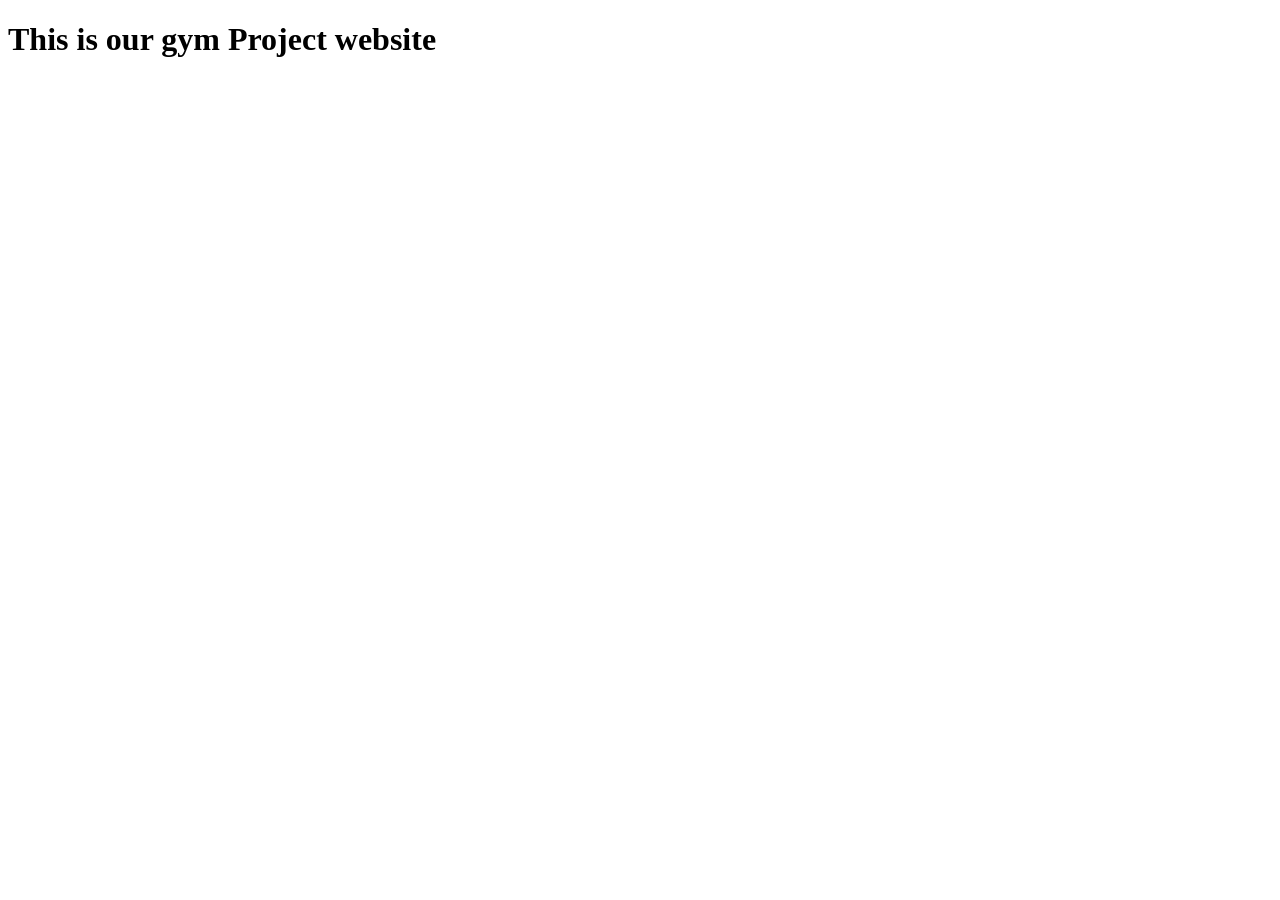
<file: index.html>
<!DOCTYPE html>
<html lang="en">
<head>
    <meta charset="UTF-8">
    <meta name="viewport" content="width=device-width, initial-scale=1.0">
    <title>Document</title>
</head>
<body>
    <h1>This is our gym Project website</h1>
</body>
</html>
</file>
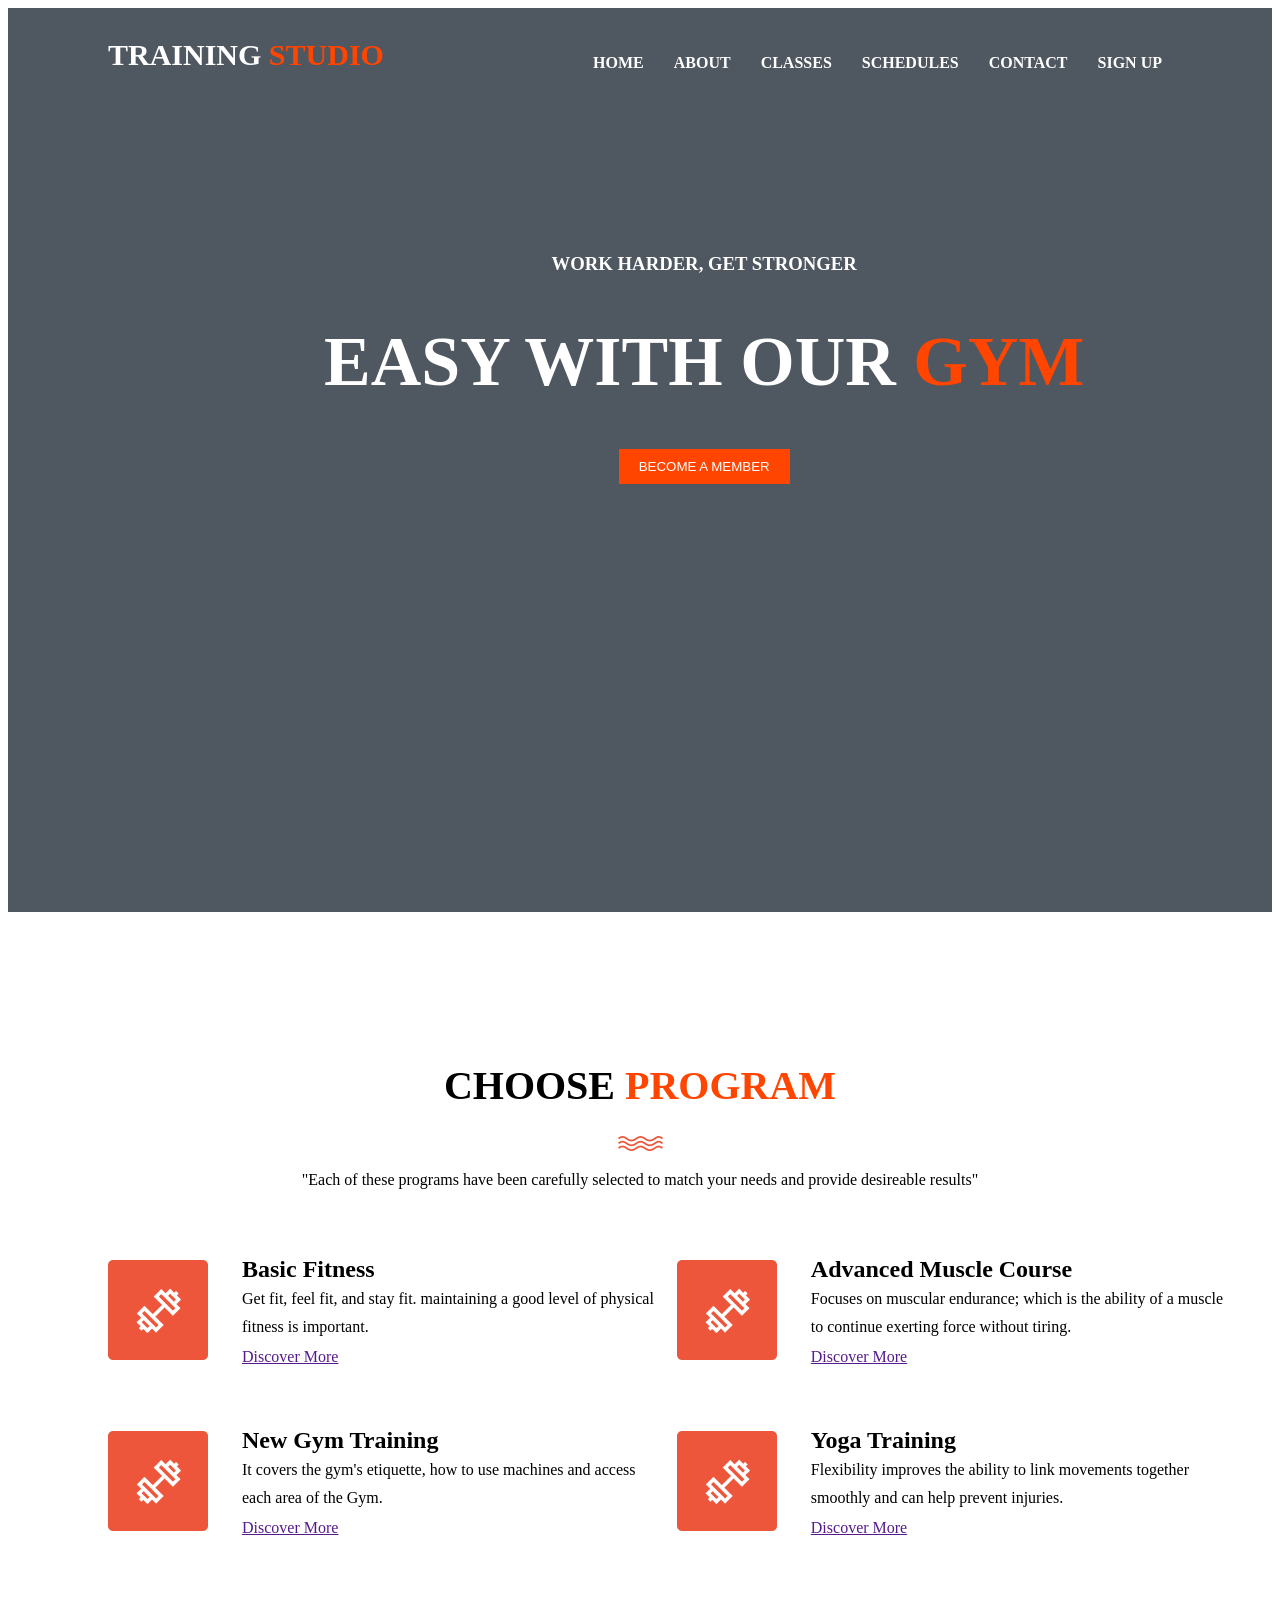
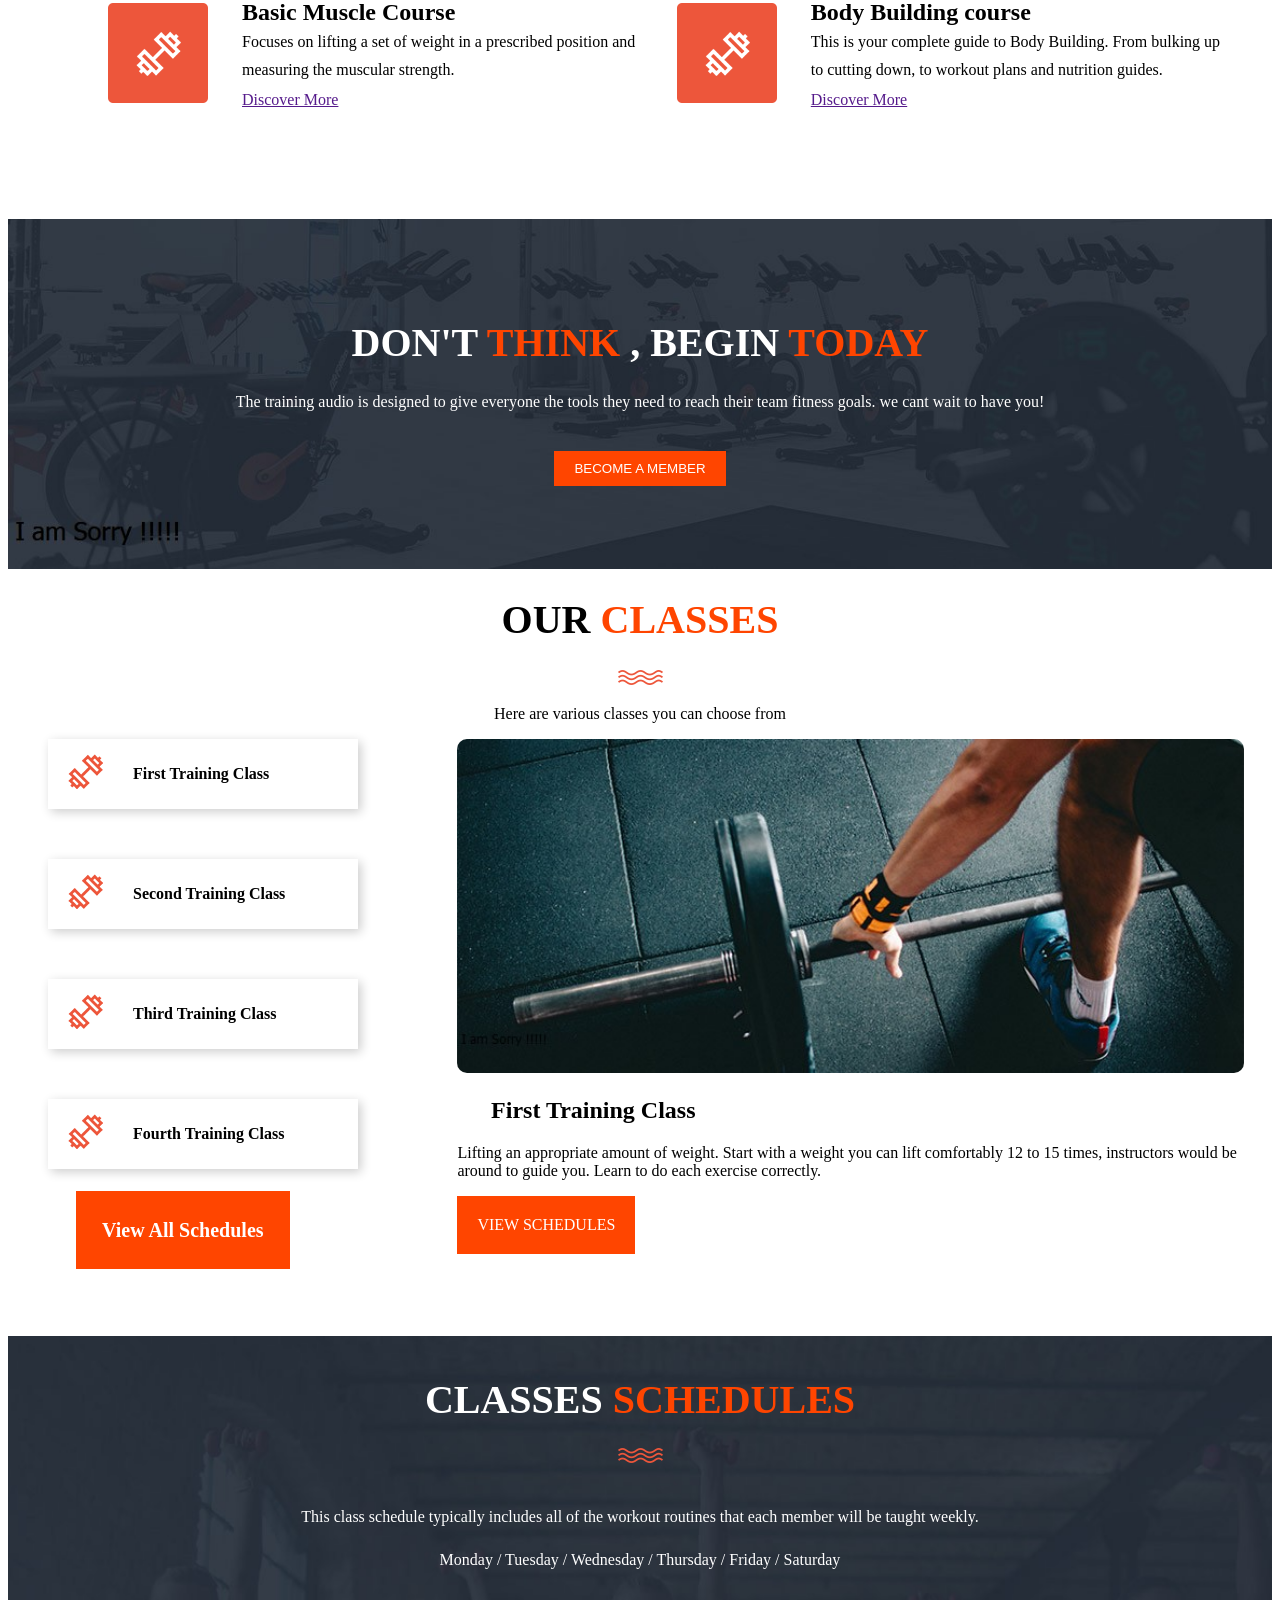
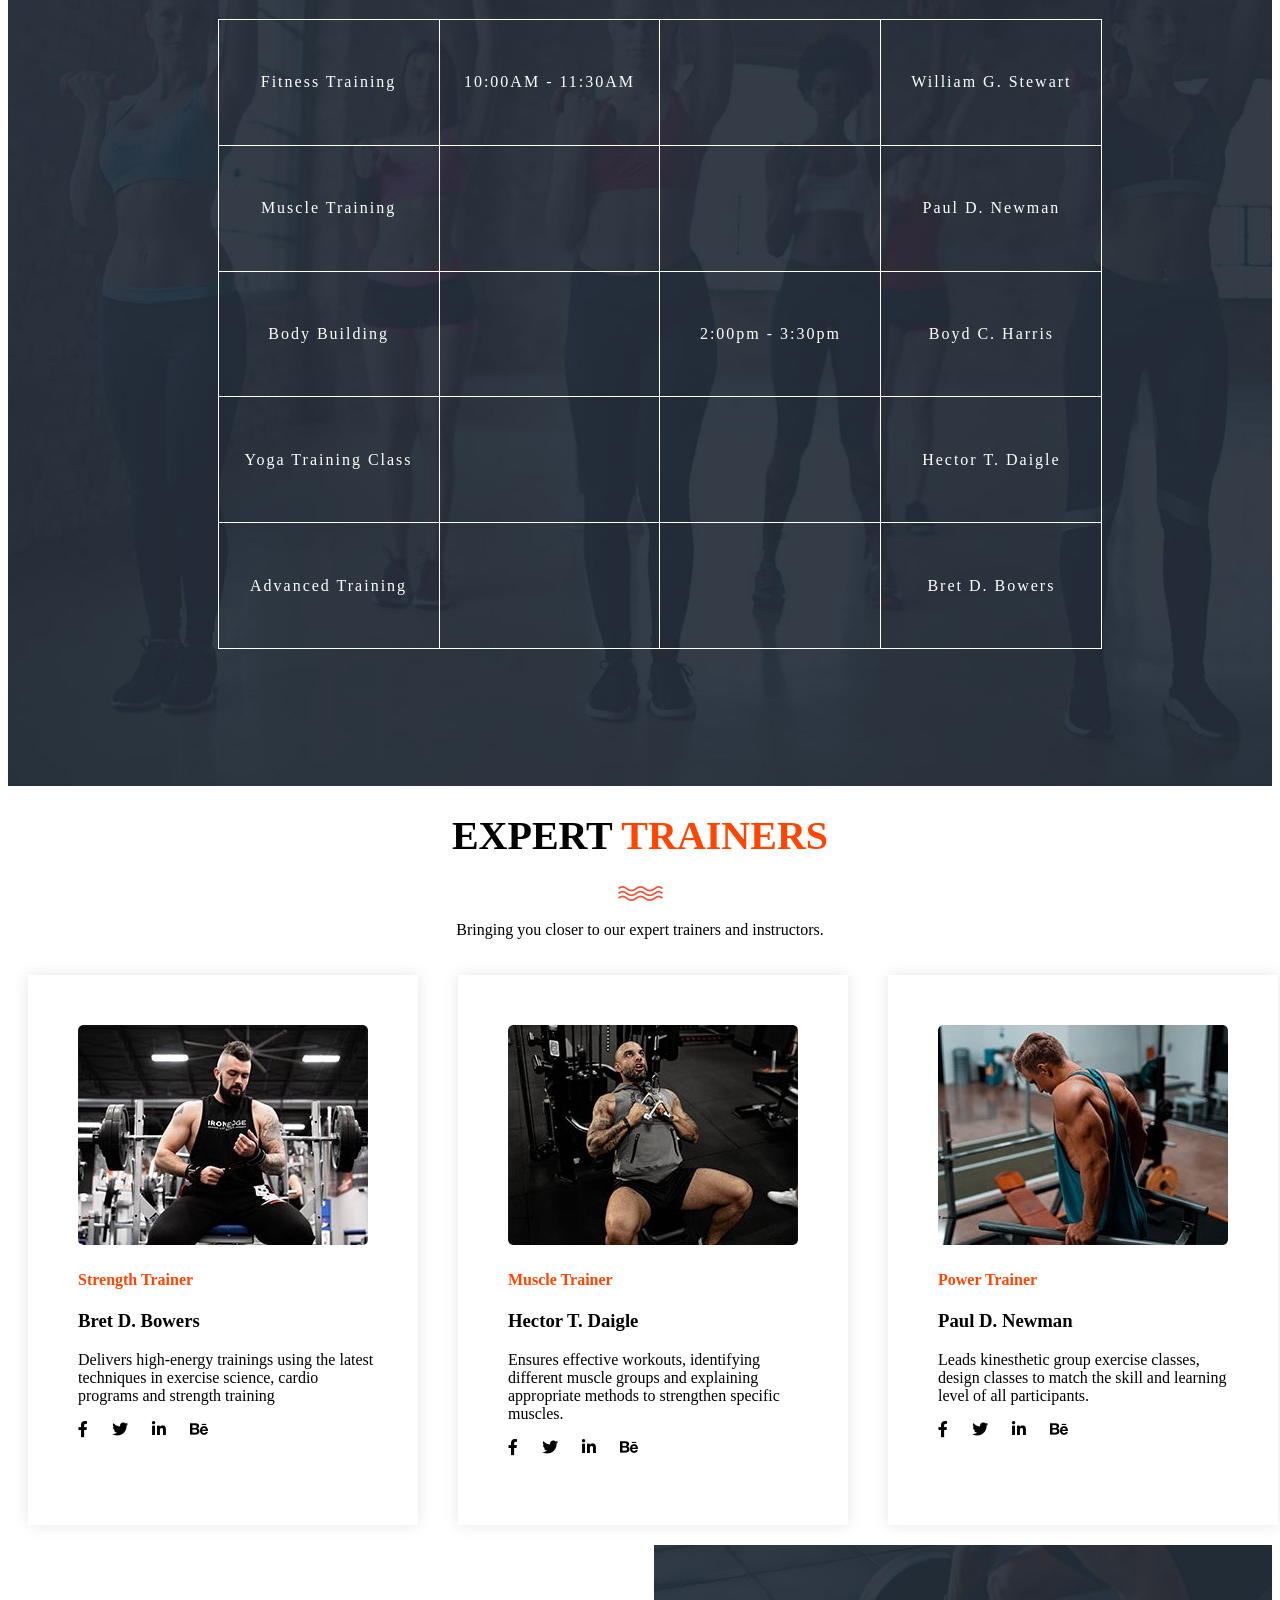
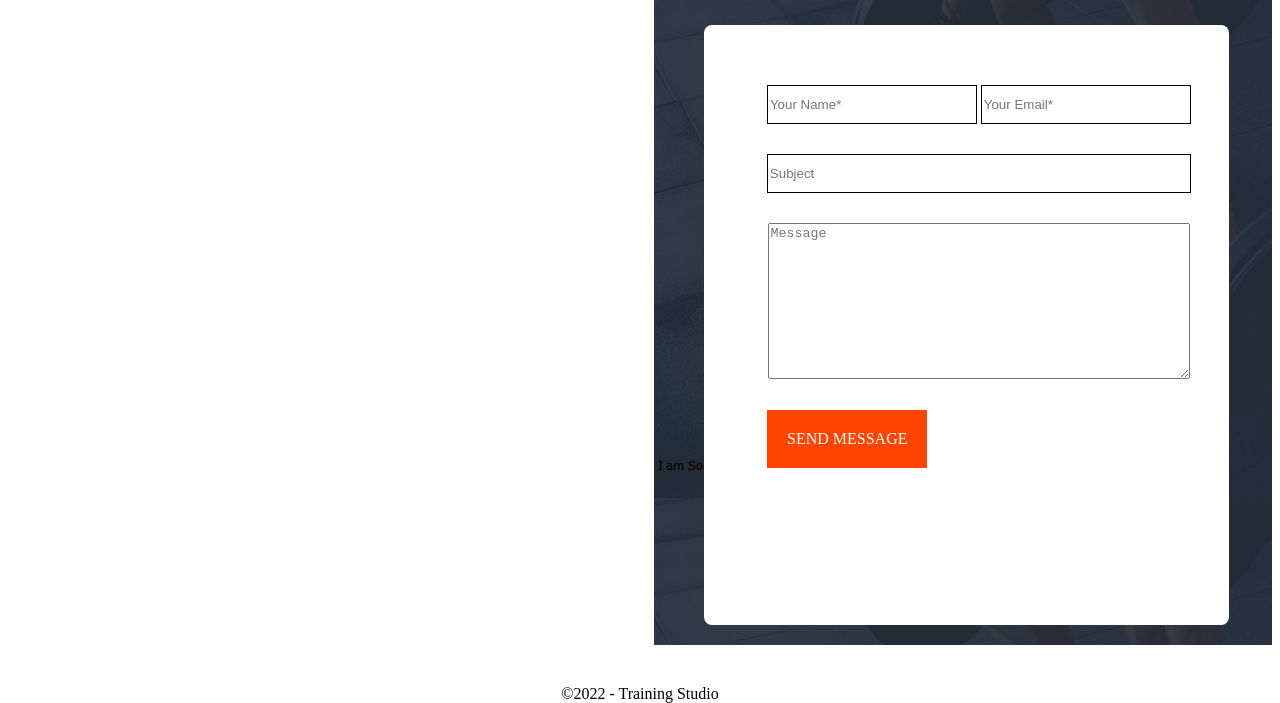
<file: MainBranch-TJ.html>
<!DOCTYPE html>
<html lang="en">
<head>
    <meta charset="UTF-8">
    <meta name="viewport" content="width=device-width, initial-scale=1.0">
    <link rel="stylesheet" href="./MainBranch-Tj.css">
    <link rel="stylesheet" href="./font-6/css/all.css">
</head>
<body>
    <header class="head-container">
        <!-- training studio logo -->
        <div class="logo">
            <a href="">Training <em>Studio</em></a>
        </div>
        <!-- Navigation bar -->
        <div class="navigation">
            <ul class="navbar">
                <li><a href="">Home</a></li>
                <li><a href="">About</a></li>
                <li><a href="#section3">Classes</a></li>
                <li><a href="#section4">Schedules</a></li>
                <li><a href="">Contact</a></li>
                <li><a href="">Sign Up</a></li>
    
            </ul>
        </div>
    </header>
    <!-- First Section with video background -->
    <div class="first-section">
        <video autoplay="" muted="" loop="" id="bg-video">
            <source src="gym-video.mp4" type="video/mp4">
        </video>
        <div class="video-overlay">
            <div class="caption">
                <h3>WORK HARDER, GET STRONGER</h3>
                <h1>EASY WITH OUR <em>GYM</em></h1>
                <button class="open-btn">BECOME A MEMBER</button>
    
            </div>
    
        </div>
    </div>
    <div class="section1">
        <div class="program">
         <h1>Choose <span>Program</span></h1>
         <img src="./line-dec.png" alt="line">
         <p>"Each of these programs have been carefully selected to match your needs and provide desireable results"</p>
        </div>
        <!-- Gym Program-->
        <div class="gym-program">
            <!--Basic fitness-->
            <div class="services">
                <div class="icon">
                    <img src="./features-first-icon.png" alt="fitness">
                </div>
                <div class="text-box">
                    <h2>Basic Fitness</h2>
                    <p>Get fit, feel fit, and stay fit. maintaining a good level of physical fitness is important.</p>
                    <p><a href="">Discover More</a></p>
                </div>
            </div>
            <!--Muscle Course-->
            <div class="services">
                <div class="icon">
                    <img src="./features-first-icon.png" alt="fitness">
                </div>
                <div class="text-box">
                    <h2>Advanced Muscle Course</h2>
                    <p>Focuses on muscular endurance; which is the ability of a muscle to continue exerting force without tiring.</p>
                    <p><a href="">Discover More</a></p>
                </div>
            </div>
            <!--New Gym Training-->
            <div class= "services">
                <div class="icon">
                    <img src="./features-first-icon.png" alt="fitness">
                </div>
                <div class="text-box">
                    <h2>New Gym Training</h2>
                    <p>It covers the gym's etiquette, how to use machines and access each area of the Gym.</p>
                    <p><a href="">Discover More</a></p>
                </div>
            </div>
            <!--Yoga Training-->
            <div class="services">
                <div class="icon">
                    <img src="./features-first-icon.png" alt="fitness">
                </div>
                <div class="text-box">
                    <h2>Yoga Training</h2>
                    <p>Flexibility improves the ability to link movements together smoothly and can help prevent injuries.</p>
                    <p><a href="">Discover More</a></p>
                </div>
            </div>
            <!--Basic Muscle Course-->
            <div class="services">
                <div class="icon">
                    <img src="./features-first-icon.png" alt="fitness">
                </div>
                <div class="text-box">
                    <h2>Basic Muscle Course</h2>
                    <p>Focuses on lifting a set of weight in a prescribed position and measuring the muscular strength.</p>
                    <p><a href="">Discover More</a></p>
                </div>
            </div>

            <!--Body Building Course-->
            <div class="services">
                <div class="icon">
                    <img src="./features-first-icon.png" alt="fitness">
                </div>
                <div class="text-box">
                    <h2>Body Building course</h2>
                    <p>This is your complete guide to Body Building. From bulking up to cutting down, to workout plans and nutrition
                        guides.</p>
                    <p><a href="">Discover More</a></p>
                </div>
            </div>
    </div>

    <div class="section2">
        <div class="note">
            <h1>DON'T <span> THINK </span>, BEGIN <span>TODAY</span> </h1>
            <P>The training audio is designed to give everyone the tools they need to reach their team fitness goals. we cant wait to
            have you!</P>
            <button class="open-btn">BECOME A MEMBER</button>
        </div>
    </div>
    <div id="signup-form" class="signup-form">
        <h2>ENTER YOUR PERSONAL INFORMATION</h2>
        <form action="/submit-signup" id="forms" method="post">
            <input type="text" placeholder="Full Name" name="name" required>
            <input type="text" id="" placeholder="Email Address" name="" required>
            <input type="text" id="" placeholder="Phone Number" name="" required>
            <input type="text" id="" placeholder="Address" name="" required>
            <input type="text" id="" placeholder="City" name="" required>
            <input type="text" id="" placeholder="State" name="" required>
            <input type="text" id="" placeholder="weight or height" name="" required>
            <input type="text" id="" placeholder="Gender" name="Gender" required>
        </form>
       <button id="close-btn">Submit</button> 
    </div>

    <div id="section3">
        <div class="our-classes">
            <h1>OUR <span> CLASSES </span></h1>
            <img src="line-dec.png" alt="">
            <p>Here are various classes you can choose from</p>
        </div>
        <div class="contents">
        <div class="LHS">
            <div class="training-container">
                <div class="training">
                    <div class="img">
                        <img src="./tabs-first-icon.png" alt="training-1">
                    </div>
                    <div class="text">
                    <p>First Training Class</p>
                    </div>
                </div>
                <div class="training">
                    <div class="img">
                        <img src="./tabs-first-icon.png" alt="training-2">
                    </div>
                    <div class="text">
                    <p>Second Training Class</p>
                    </div>
                </div>
                <div class="training">
                    <div class="img">
                        <img src="./tabs-first-icon.png" alt="training-3">
                    </div>
                    <div class="text">
                    <p>Third Training Class</p>
                    </div>
                </div>
                <div class="training">
                    <div class="img">
                        <img src="./tabs-first-icon.png" alt="training-4">
                    </div>
                    <div class="text">
                    <p>Fourth Training Class</p>
                    </div>
                </div>
         <a href="#section4" class="btn">View All Schedules</a>
        </div>
        </div>

        <div class="RHS">
            <div class="first-training-content">
                <img src="./training-image-01.jpg" alt="">
                 <h2>First Training Class</h2>
                 <p>Lifting an appropriate amount of weight. Start with a weight you can lift comfortably 12 to 15 times, instructors would be around to guide you. Learn to do each exercise correctly.</p>
                <a href="">VIEW SCHEDULES</a>
                
            </div>
            <div class="second-training-content">
                <img src="./training-image-02.jpg" alt="">
                <h2>Second Training Class</h2>
                <p>Yoga is a mind and body practice. Various styles of yoga combines physical postures, breathing techniques, and
                meditation or relaxation.</p>
                <a href="">VIEW SCHEDULES</a>    
            </div>
            <div class="third-training-content">
                <img src="./training-image-03.jpg" alt="">
                <h2>Third Training Class</h2>
                <p>Your induction should include a brief 'how to' for every machine. If there's one that was missed out and you want to use
                it, don't try to figure it out on your own: ask a staff member to show you how to use it properly..</p>
                <a href="">VIEW SCHEDULES</a>    
            </div>
            <div class="fourth-training-content">
                <img src="./training-image-04.jpg" alt="">
                <h2>Fourth Training Class</h2>
                <p>Warm ups are crucial as they prepare the body for the demands of exercise, loosening up the muscles and reducing the
                risk of injury</p>
                <a href="">VIEW SCHEDULES</a>
            </div>

        </div>
        </div>
    </div>

    <div id="section4">
        <div class="class-schedules">
            <h1>CLASSES  <span>SCHEDULES</span> </h1>
            <img src="line-dec.png" alt="">
            <P>This class schedule typically includes all of the workout routines that each member will be taught weekly.</P>
            <P>Monday / Tuesday / Wednesday / Thursday / Friday / Saturday</P>
        </div>
        <div class="table-container">
            <table>
                <tr>
                    <td>Fitness Training</td>
                    <td>10:00AM - 11:30AM</td>
                    <td></td>
                    <td>William G. Stewart</td>
                </tr>
                <tr>
                    <td>Muscle Training</td>
                    <td></td>
                    <td></td>
                    <td>Paul D. Newman</td>
                </tr>
                <tr>
                    <td>Body Building</td>
                    <td></td>
                    <td>2:00pm - 3:30pm</td>
                    <td>Boyd C. Harris</td>
                </tr>
                <tr>
                    <td>Yoga Training Class</td>
                    <td></td>
                    <td></td>
                    <td>Hector T. Daigle</td>
                </tr>
                <tr>
                    <td>Advanced Training</td>
                    <td></td>
                    <td></td>
                    <td>Bret D. Bowers</td>
                </tr>
            </table>

        </div>
    </div>

    <div class="section5">
        <div class="expert-container">
            <h1>EXPERT <span>TRAINERS</span> </h1>
            <img src="line-dec.png" alt="">
            <P>Bringing you closer to our expert trainers and instructors.</P>
        </div>

        <div class="trainer">
            <div class="experts">
                <img src="./first-trainer.jpg" alt="first-trainer">
                <h4>Strength Trainer</h4>
                <h3>Bret D. Bowers</h3>
               <div class ="trainer-text"><p>Delivers high-energy trainings using the latest techniques in exercise science, cardio programs and strength
                training    </div> 
                <div class="social">
                    <a href=""><i class="fa-brands fa-facebook-f"></i></a>
                    <a href=""><i class="fa-brands fa-twitter"></i></a>
                    <a href=""><i class="fa-brands fa-linkedin-in"></i></a>
                    <a href=""><i class="fa-brands fa-behance"></i></a>        
                </div>
            </div>
            <div class="experts">
                 <img src="./second-trainer.jpg" alt="second-trainer">
                <h4>Muscle Trainer</h4>
                <h3>Hector T. Daigle</h3>
                 <div class ="trainer-text"><p>Ensures effective workouts, identifying different muscle groups and explaining appropriate methods to strengthen
                    specific muscles.</p></div> 
                <div class="social">
                <a href=""><i class="fa-brands fa-facebook-f"></i></a>
                <a href=""><i class="fa-brands fa-twitter"></i></a>
                <a href=""><i class="fa-brands fa-linkedin-in"></i></a>
                <a href=""><i class="fa-brands fa-behance"></i></a>
                </div>
            </div>
            <div class="experts">
                 <img src="./third-trainer.jpg" alt="third-trainer">
                <h4>Power Trainer</h4>
                <h3>Paul D. Newman</h3>
                <div class ="trainer-text"><p>Leads kinesthetic group exercise classes, design classes to match the skill and learning level of all participants.
                </p></div> 
                <div class="social">
                <a href=""><i class="fa-brands fa-facebook-f"></i></a>
                <a href=""><i class="fa-brands fa-twitter"></i></a>
                <a href=""><i class="fa-brands fa-linkedin-in"></i></a>
                <a href=""><i class="fa-brands fa-behance"></i></a>
                </div>
            </div>
        </div>
    </div>

    <!--The map and form section-->
    <div class="section6">
         <div class="map-container">
            <div class="map">
                <iframe
                    src="https://www.google.com/maps/embed?pb=!1m14!1m8!1m3!1d15825.626622139072!2d3.9154633!3d7.4201668!3m2!1i1024!2i768!4f13.1!3m3!1m2!1s0x1039939aaf18b98d%3A0x7d0e36d83cbc669e!2sAppClick%20ICT%20Academy!5e0!3m2!1sen!2sng!4v1717982725401!5m2!1sen!2sng"
                    width="600" height="450" style="border:0;" allowfullscreen="" loading="lazy"
                    referrerpolicy="no-referrer-when-downgrade"></iframe>
            </div>
            
         </div>
         <div class="form-container">
            <div class="form">
                <form action="" id="forms" class>
                    <input type="text" placeholder="Your Name*" name="Name" value="">
                    <input type="text" placeholder="Your Email*" name="Email" value=""><br>
                    <input type="text" placeholder="Subject" name="Subject" value=""><br>
                    <textarea class="message" name="Message" cols="30" rows="10" placeholder="Message"></textarea>
                </form>
                <a href="">SEND MESSAGE</a>
            </div>
         </div>
    </div>
    <footer>&copy2022 - Training Studio</footer> 
    <script src="parach.js"></script>
    

</body>
</html>
</file>
<file: MainBranch-Tj.css>
body{
    font-family: poppins;
    overflow-x: hidden ;
}

.head-container{
position: relative;
font-family: poppins;
text-transform: uppercase;
color: white;
font-weight:bolder;
background-color: rgba(250, 250, 250, 0.1);
z-index: +1;
}
.logo{
    position: absolute;
    left: 100px;
    top: 30px;
}
.logo a{
    font-size: 30px;
    color: white;
    text-decoration:none;
}
.navigation{
    /* float: right; */
    color: white;
    position: absolute;
    right: 100px;
    top: 20px;
}

em{
    color: orangered;
    font-style: normal;
    font-weight: 900;
}
.first-section{
    position: relative;
    color: white;
}
.video-overlay{
    position: absolute;
    background-color: rgba(35, 45, 57, 0.8);
    top: 0;
    left: 0;
    height: 100%;
    width: 100%;
    object-fit: cover;
}
#bg-video{
    min-width: 100%;
    min-height: 100vh;
    max-width: 100%;
    max-height: 100vh;
    object-fit: cover
}


.nav-bar ul{
    background-color: blue;
    float: right;
    height: auto;
width: auto;
text-align: center;
vertical-align: middle;
}
.navbar li{
float: left;
display: block;
padding: 10px;
padding-bottom: 30px;
margin-left: 10px;
text-decoration: none;
text-align: center;
}

.navbar a{
    text-decoration: none;
    color: white;
}

.navbar a:hover{
    color: orangered;
    
}
/* video over lay caption of the first section */
.caption{
    position: absolute;
    top: 25%;
    left: 25%;
    text-align: center;
}
.caption h1{
    font-size: 70px;
}
.section1{
    text-align: center;
    position: relative;
    margin-top: 150px;
    height: 800px;
    margin-bottom: 100px;
    width: 100%;
}

h1{
    font-size: 40px;
    text-transform: uppercase;
}

h1 span{
    color: orangered;
}

p{
    font-size: 16px;
}

.gym-program{
    display: grid;
    width: 90%;
    padding-left: 80px;
    padding-right: 20px;
    grid-template-columns: 1fr 1fr;
    grid-template-rows: 1fr 1fr 1fr;
}

.services{
    display: flex;
    padding-top: 50px;
    /* border: 2px solid black; */
    justify-content: left;
    margin-bottom: 3.5px;
    line-height: 28px;
    
}

.text-box h2, .text-box p {
margin: 0px 2px 2px 4px ;
}

.icon {
    margin-top: 5px;
    padding-left: 20px;
}

.text-box {
text-align: initial;
padding-left: 30px;
}

.section2 {
 background-image: url("cta-bg.jpg");
 background-repeat: no-repeat;
 background-size: cover;
 height: 350px;
 margin-top: 100px;
}

.section2 .note{
    color: white;
    text-align: center;
    
}

.note h1{
    padding-top: 100px;
}

.note p{
    margin-bottom: 40px;
}

.note a{
    background-color: orangered;
    cursor: pointer; 
    color: white;
    padding: 10px 10px;
    margin-top: 40px;
    box-shadow: none;
    text-decoration: none;
}

#section3{
    text-align: center;
    width: 100%;
}

.contents {
    display: flex;
}

.LHS {
    position: relative;
     width: 80%;
    height: 500px;
    margin-bottom: 70px;
}

.training-container{
    height: 100%;
    width: 60%;
    position: absolute;
   padding-left: 40px;
    text-align: center;
    position: relative;

}
.training{
    display: flex;
    align-items: center;
    background-color:white;
    padding: 10px 20px;
    margin-bottom: 50px;
    box-shadow: 3px 3px 10px rgba(0, 0, 0, 0.2);
    width: 100%;
    font-weight: bold;
    font-size: 18px;
}

.img{
    margin-right: 10px;
    font-size: 20px;
}
.text{
    padding-left: 20px;

}

#forms a{
     color: white;
    background-color: orangered;
    text-decoration: none;
    justify-content: center;
    padding-top: 20px;
}

.signup-form{
    background-color: #FAF9F6;
    display: none;
    position: fixed;
    top: 0; left: 0;
    width: 50%; height: 50%;
    background-color: white;
    z-index: 1000;
    padding: 40px;
    overflow: auto;
}


#signup-form h2{
    padding-top: 30px;
}

.signup-form button{
    margin-bottom: 100px;
    padding:20px 100px;
}

.signup-form a{
     color: white;
    background-color: orangered;
    text-decoration: none;

}

 .btn{
    background-color: orangered;
    align-items: center;
    padding: 28px 26px;
    text-decoration: none;
    font-weight: bold;
    color: white;
    font-size: 20px;
}

.RHS {
    width: 100%;
    padding-right: 20%;
}

 .first-training-content {
    /* display: block; */
    width: 100%;
}

.first-training-content h2{
    padding-right: 290px;
}

.first-training-content img{
    border-radius: 10px;
    width:140%;
    height: 60%;

}

.first-training-content p{
     width:140.8%; 
    text-align: left;
}

.first-training-content a{
    color: white;
    background-color: orangered;
    text-decoration: none;
    padding: 20px;
    float: left;
}

.second-training-content {
    display:none;
}

.third-training-content {
    display: none;
}

.fourth-training-content{
    display: none;
}

#section4{
    background-image: url(./schedule-bg\ \(1\).jpg);
    color: white;
    background-size: cover;
    background-repeat: no-repeat;
    background-position: center center;
    text-align: center;
    height: 1050px;
}
.class-schedules h1{
padding-top: 40px;
}
.class-schedules h1, .class-schedules p, .class-schedules img {
    margin-bottom: 25px;
    /* letter-spacing: 5px; */
}
table{ 
    height: 100%;
}

table, tr {
    border: 1px solid white;
    border-collapse:collapse;
    width: 70%;
}
.table-container{
    display: flex;
    justify-content: center;
    margin: 20px;
    width: 100%;
    height: 60%;
    padding-top: 2%;
    
}

td {
    border: 1px solid white;
    border-collapse:collapse;
    width: 200px;
    height: 100px;
    font-size: 16px;
    text-transform: capitalize;
    font-weight: 500;
    letter-spacing: 0.25px;
    text-align: center;
    letter-spacing: 2px;
}

.trainer {
    display: flex;
}

.trainer-text{
    width: 300px;
    text-align: left;
}

.experts{
    width: 290px;
    height: 450px;
    box-shadow:0px 0px 15px rgba(0, 0, 0, 0.1);
    margin: 20px;
    padding: 50px;
}
.experts h4{color: orangered;
    margin-right: 20px;
    text-align: left;

}

.experts h3{
    text-align: left;
}

.social{
    word-spacing: 20px;
    text-align: left;
}

.social a {
    color: black;
    cursor: pointer;
}

.section6{
    display: flex;
}

.map{
    float: left;
    border-right: 3px solid white;
    width: 49%;
    height: 85%;
    
}

.map iframe{
    height: 600px;
}

.form-container{
    margin-left: 40px;
    width: 49%;
    height: 700px;
    float: right;
    background-image: url(contact-bg.jpg);
    position: relative;
    border-left: 3px solid white;

}
.form{
    padding-top: 40px;
    margin-top: 80px;
    width: 85%;
    height: 80%;
    background-color: white;
    border-radius: 0.5rem;
    margin-left: 50px;
}
#forms{
    margin: 20px;
    margin-bottom: 5%;
    padding-right: 240px;
    width: 97%;
}

.form a{
     color: white;
    background-color: orangered;
    text-decoration: none;
    padding: 20px;
    margin-left: 63px;
    float: left;
}
.message{
    width: 81.75%;
}

input{
    margin-bottom: 30px;
    width: 40%;
    height: 35px;
    border: 1px solid black;
}
input[name=Subject]{
    width: 82%;
}

button{
    background-color: orangered;
    color: white;
    padding: 10px 20px;
    border: none;
    cursor: pointer;
}
footer{
    text-align: center;
    margin: 40px;
}
</file>
